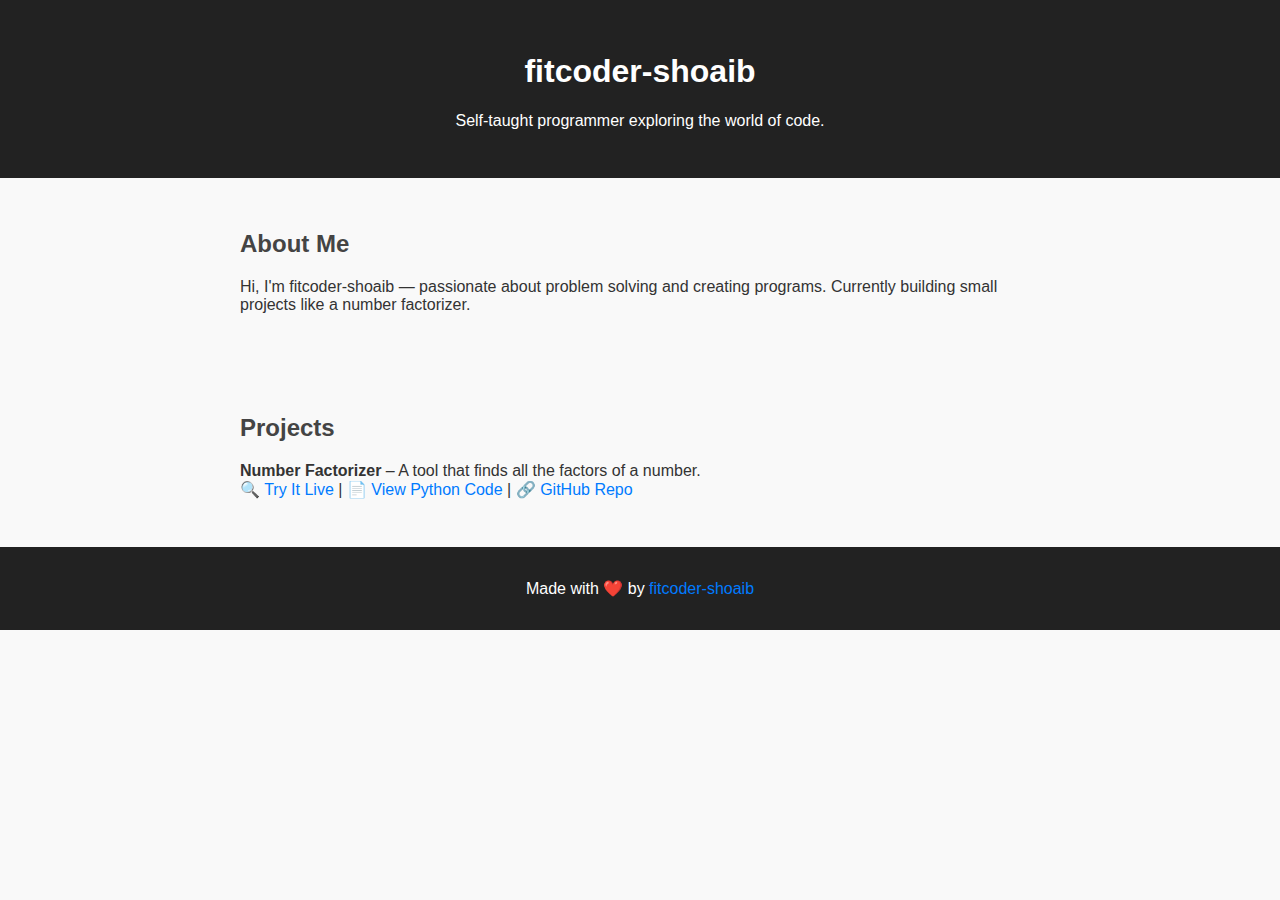
<file: index.html>
<!DOCTYPE html>
<html lang="en">
<head>
  <meta charset="UTF-8" />
  <meta name="viewport" content="width=device-width, initial-scale=1.0"/>
  <title>fitcoder-shoaib | Coder Portfolio</title>
  <link rel="stylesheet" href="style.css" />
</head>
<body>
  <header>
    <h1>fitcoder-shoaib</h1>
    <p>Self-taught programmer exploring the world of code.</p>
  </header>

  <section id="about">
    <h2>About Me</h2>
    <p>Hi, I'm fitcoder-shoaib — passionate about problem solving and creating programs. Currently building small projects like a number factorizer.</p>
  </section>

  <section id="projects">
  <h2>Projects</h2>
  <ul>
    <li>
      <strong>Number Factorizer</strong> – A tool that finds all the factors of a number.<br />
      <a href="projects/factorizer.html" target="_blank">🔍 Try It Live</a> |
      <a href="projects/factorizer.py" target="_blank">📄 View Python Code</a> |
      <a href="https://github.com/fitcoder-shoaib/fitcoder-shoaib.github.io/blob/main/projects/factorizer.py" target="_blank">🔗 GitHub Repo</a>
    </li>
  </ul>
</section>

  <footer>
    <p>Made with ❤️ by <a href="https://github.com/fitcoder-shoaib">fitcoder-shoaib</a></p>
  </footer>
</body>
</html>
</file>
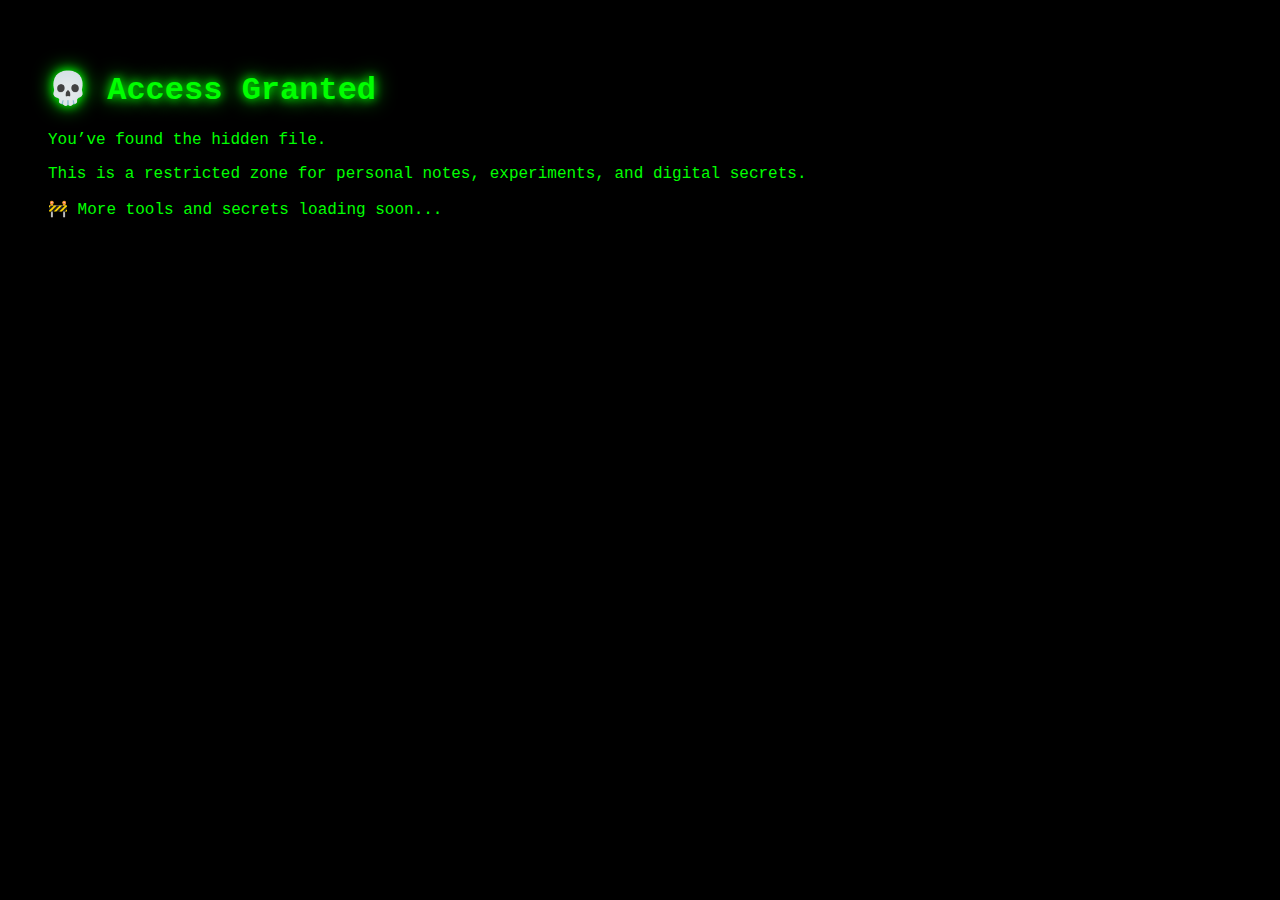
<file: hidden.html>
<!DOCTYPE html>
<html>
<head>
  <title>Access Granted</title>
  <style>
    body {
      background: black;
      color: lime;
      font-family: 'Courier New', monospace;
      padding: 40px;
    }
    h1 {
      font-size: 2rem;
      text-shadow: 0 0 10px lime, 0 0 20px lime;
    }
    .glow {
      animation: pulse 1.5s infinite;
    }
    @keyframes pulse {
      0%, 100% { opacity: 1; }
      50% { opacity: 0.5; }
    }
  </style>
</head>
<body>
  <h1 class="glow">💀 Access Granted</h1>
  <p>You’ve found the hidden file.</p>
  <p>This is a restricted zone for personal notes, experiments, and digital secrets.</p>
  <p>🚧 More tools and secrets loading soon...</p>
</body>
</html>
</file>
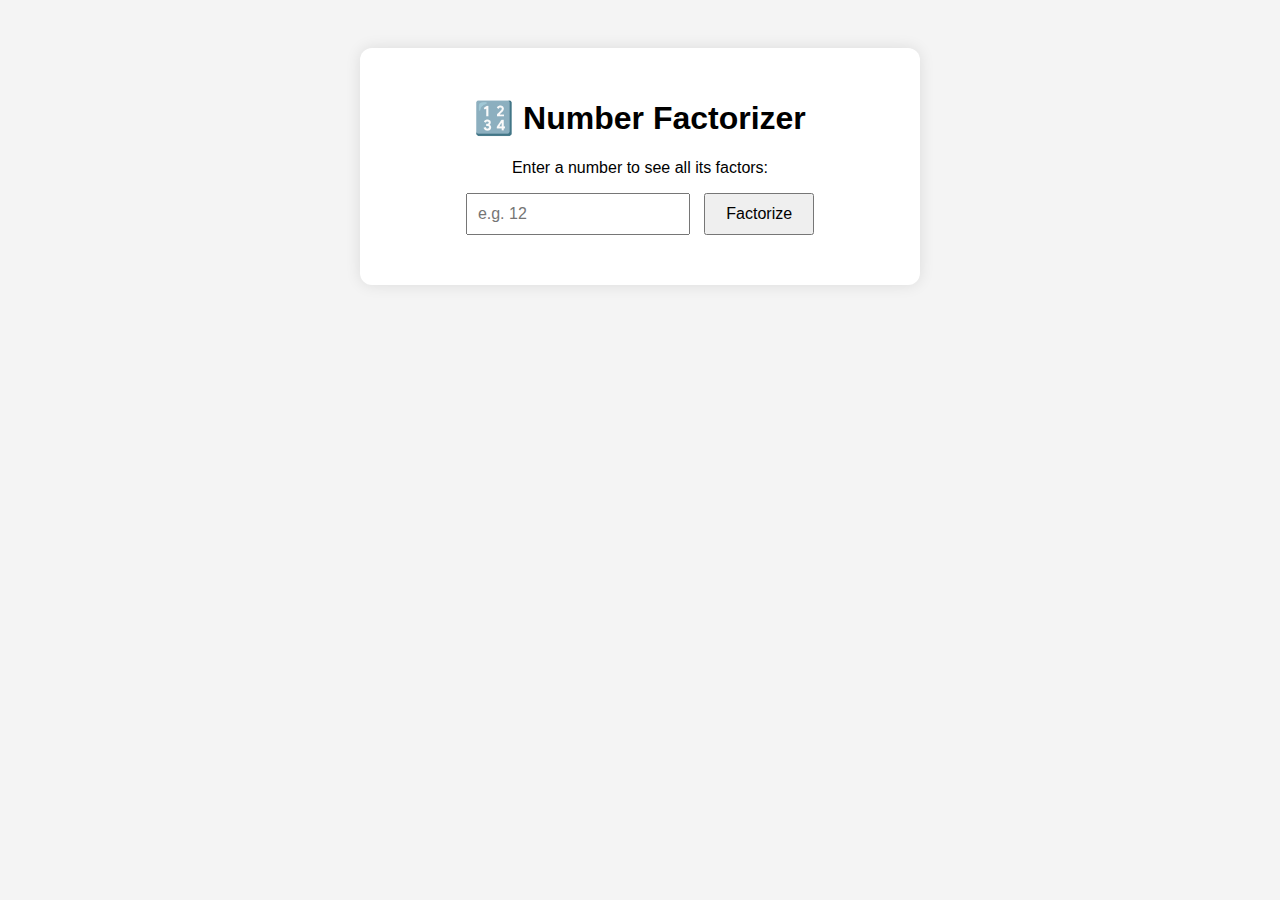
<file: projects/factorizer.html>
<!DOCTYPE html>
<html lang="en">
<head>
  <meta charset="UTF-8" />
  <meta name="viewport" content="width=device-width, initial-scale=1.0"/>
  <title>Number Factorizer</title>
  <style>
    body {
      font-family: Arial, sans-serif;
      padding: 40px;
      background: #f4f4f4;
      text-align: center;
    }

    input {
      padding: 10px;
      width: 200px;
      font-size: 16px;
    }

    button {
      padding: 10px 20px;
      font-size: 16px;
      margin-left: 10px;
      cursor: pointer;
    }

    #result {
      margin-top: 20px;
      font-weight: bold;
    }

    .container {
      background: white;
      padding: 30px;
      max-width: 500px;
      margin: auto;
      box-shadow: 0 0 15px rgba(0, 0, 0, 0.1);
      border-radius: 12px;
    }
  </style>
</head>
<body>
  <div class="container">
    <h1>🔢 Number Factorizer</h1>
    <p>Enter a number to see all its factors:</p>
    <input type="number" id="numberInput" placeholder="e.g. 12" />
    <button onclick="factorize()">Factorize</button>
    <div id="result"></div>
  </div>

  <script>
    function factorize() {
      const num = parseInt(document.getElementById("numberInput").value);
      const resultBox = document.getElementById("result");

      if (isNaN(num) || num <= 0) {
        resultBox.innerHTML = "❌ Please enter a valid positive number.";
        return;
      }

      let factors = [];
      for (let i = 1; i <= num; i++) {
        if (num % i === 0) {
          factors.push(i);
        }
      }

      resultBox.innerHTML = `✅ Factors of ${num}: <br><br>${factors.join(", ")}`;
    }
  </script>
</body>
</html>
</file>
<file: style.css>
body {
  font-family: Arial, sans-serif;
  margin: 0;
  padding: 0;
  background: #f9f9f9;
  color: #333;
}

header {
  background: #222;
  color: white;
  text-align: center;
  padding: 2em;
}

section {
  padding: 2em;
  max-width: 800px;
  margin: auto;
}

h2 {
  color: #444;
}

ul {
  list-style-type: none;
  padding: 0;
}

footer {
  background: #222;
  color: white;
  text-align: center;
  padding: 1em;
}

a {
  color: #007bff;
  text-decoration: none;
}

a:hover {
  text-decoration: underline;
}
</file>
